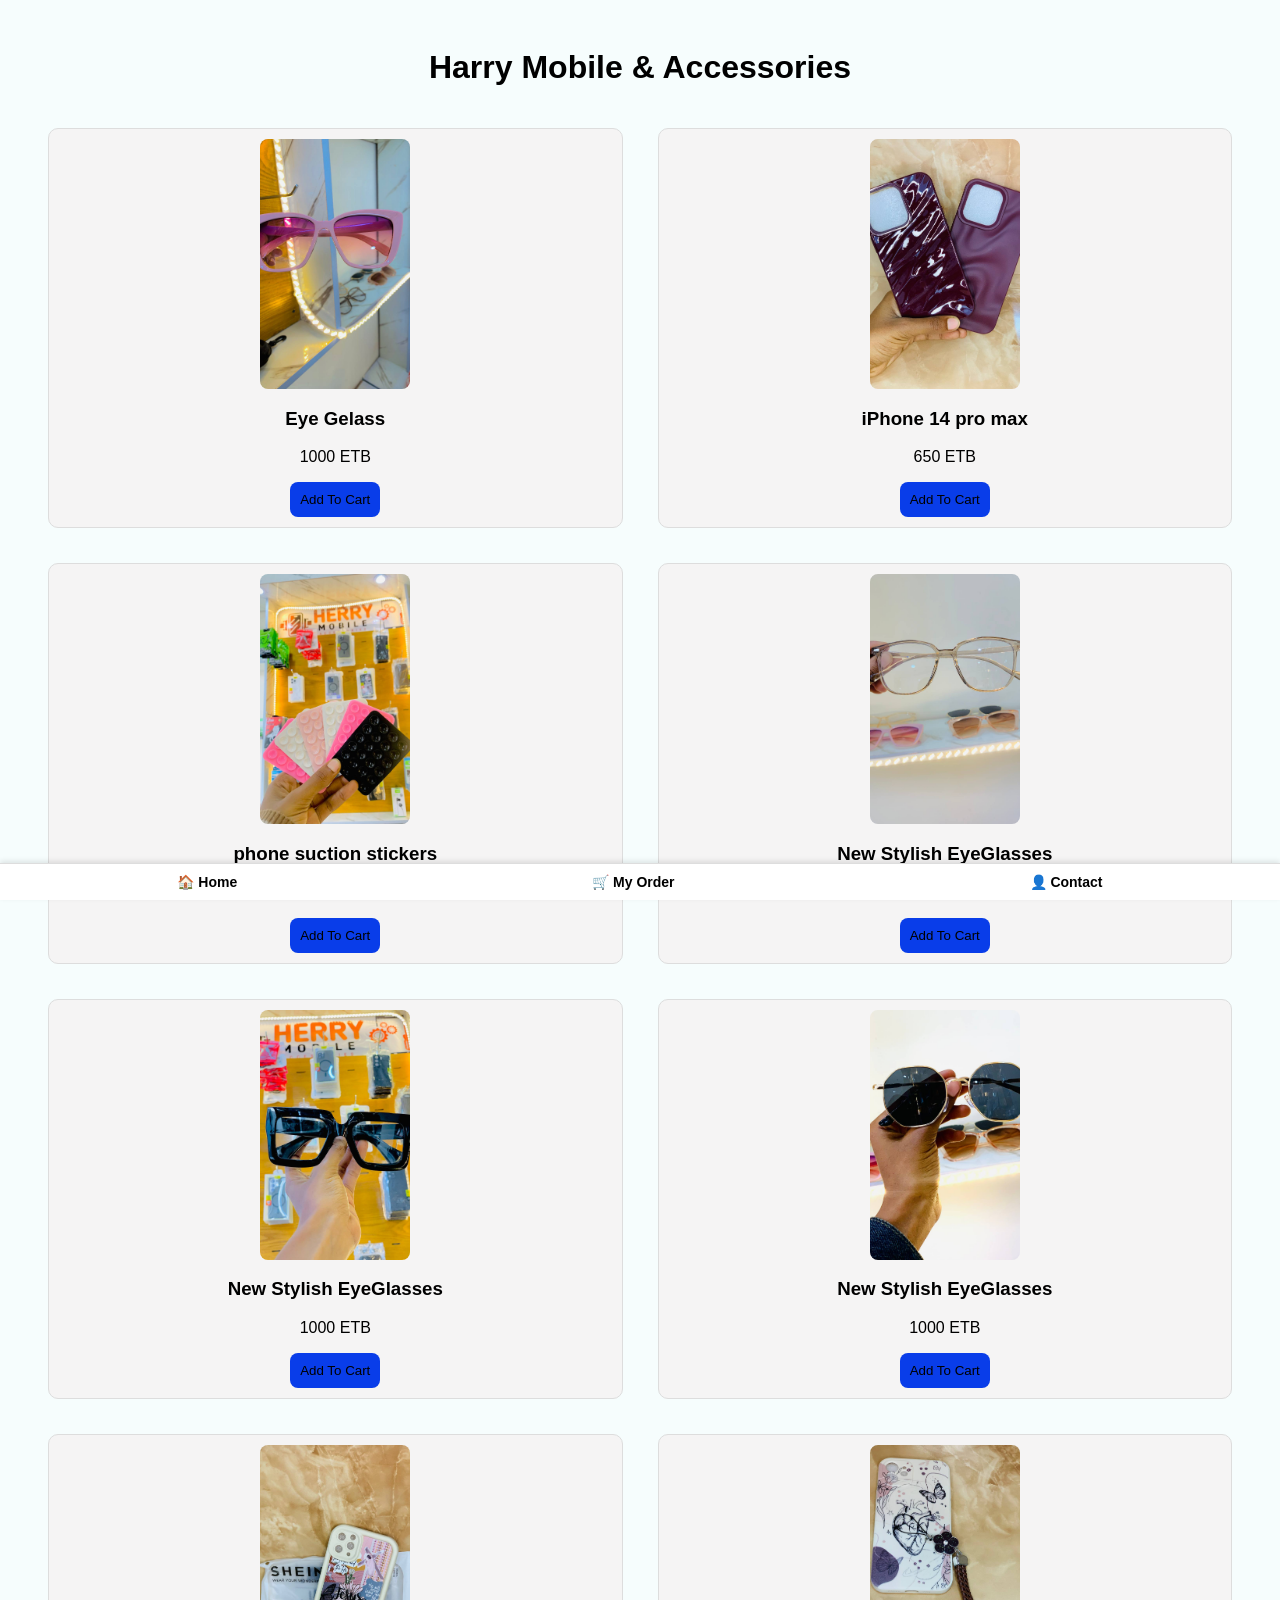
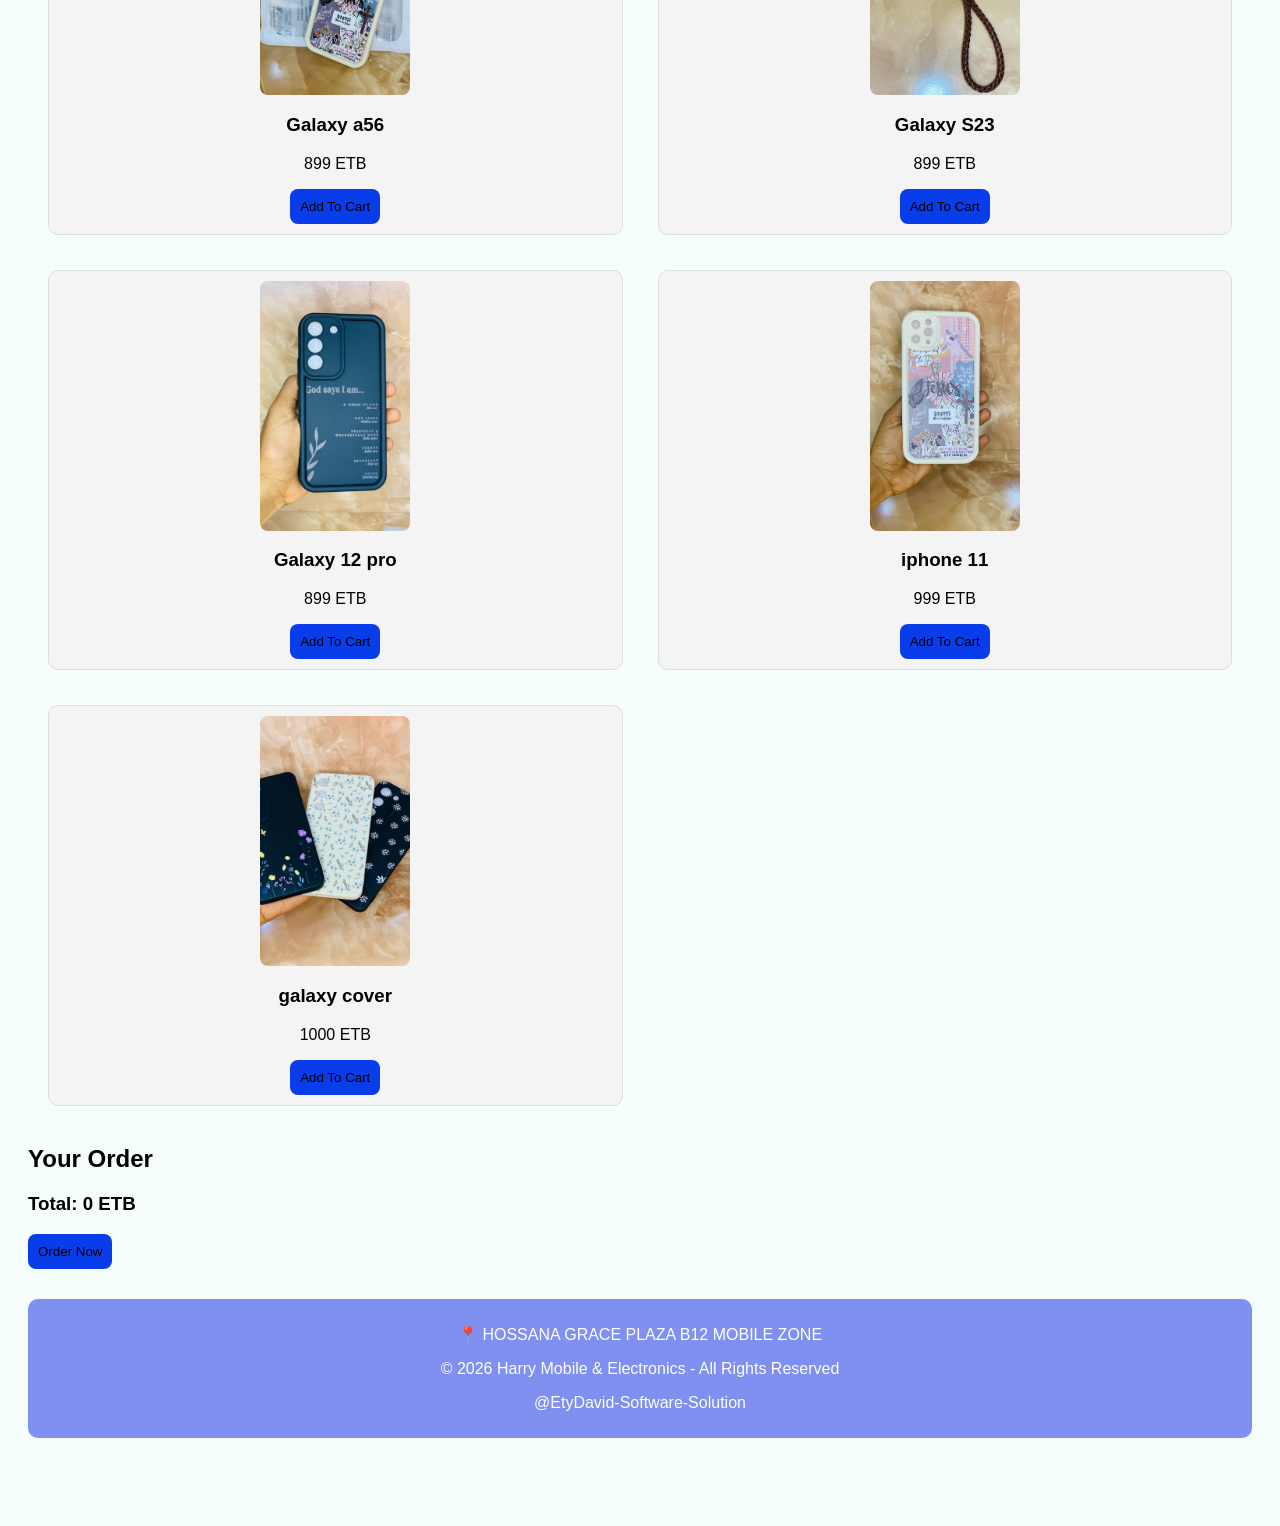
<file: index.html>
<!DOCTYPE html>
<html>
<head>
    <meta charset="UTF-8">
    <meta name="viewport" content="width=device-width, initial-scale=1.0">
    <title>Harry Mobile & Accessories</title>
    <link rel="stylesheet" href="style.css">
</head>
<body>

    <div class="bottom-nav">
        <a href="index.html" onclick="if(window.refreshStoreListeners){ window.refreshStoreListeners(); }">
            🏠 Home
        </a>

        <a href="#cart">
            🛒 My Order
        </a>

        <a href="contact.html">
            👤 Contact
        </a>
    </div>

    <h1>Harry Mobile & Accessories</h1>

    <div id="products"></div>

    <h2>Your Order</h2>
    <ul id="cart"></ul>

    <h3>Total: <span id="total">0</span> ETB</h3>

    <button id="orderBtn">
        Order Now
    </button>

    <footer>
        <p>📍 HOSSANA GRACE PLAZA B12 MOBILE ZONE</p>
        <p>© 2026 Harry Mobile & Electronics - All Rights Reserved</p>
        <p>@EtyDavid-Software-Solution</p>
    </footer>   

    <script src="https://telegram.org/js/telegram-web-app.js"></script>
    <script src="main.js"></script>

</body>
</html>
</file>
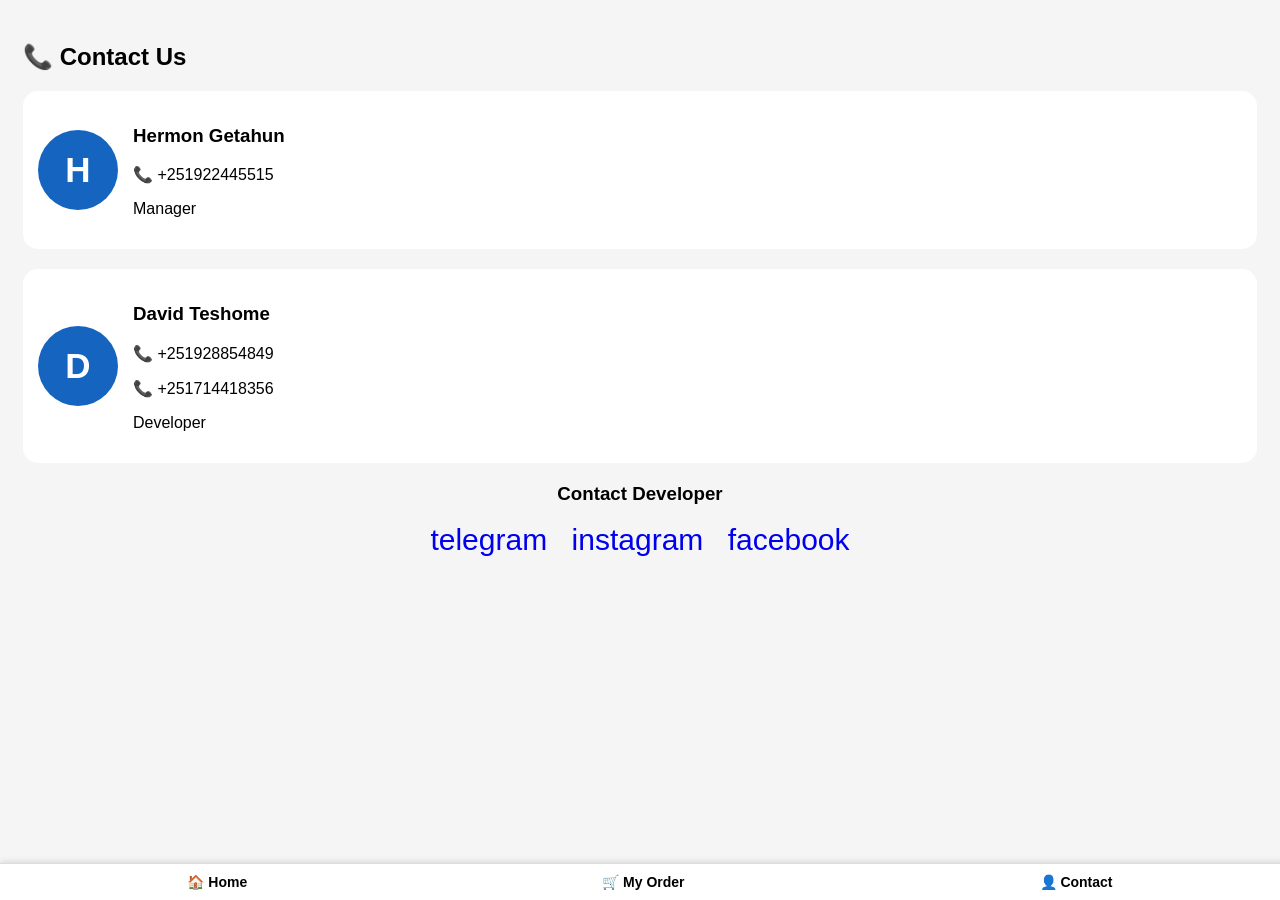
<file: contact.html>
<!DOCTYPE html>
<html>
<head>
<meta charset="UTF-8">
<meta name="viewport" content="width=device-width, initial-scale=1">

<title>Contact Us</title>

<link rel="stylesheet" href="style.css">

<style>

body{
font-family:Arial,sans-serif;
background:#f5f5f5;
padding:15px;
}

.contact-card{
background:white;
padding:15px;
border-radius:15px;
margin-bottom:20px;
display:flex;
align-items:center;
gap:15px;
}

.avatar{
width:80px;
height:80px;
border-radius:50%;
background:#1565c0;
color:white;
display:flex;
justify-content:center;
align-items:center;
font-size:35px;
font-weight:bold;
}

.social{
text-align:center;
margin-top:20px;
}

.social a{
font-size:30px;
margin:10px;
text-decoration:none;
}

.bottom-nav{
position:fixed;
bottom:0;
left:0;
width:100%;
background:white;
display:flex;
justify-content:space-around;
padding:10px;
border-top:1px solid #ddd;
}

.bottom-nav a{
text-decoration:none;
color:black;
font-weight:bold;
}

</style>

</head>

<body>

<h2>📞 Contact Us</h2>

<div class="contact-card">

<div class="avatar">H</div>

<div>
<h3>Hermon Getahun</h3>
<p>📞 +251922445515</p>
<p>Manager</p>
</div>

</div>

<div class="contact-card">

<div class="avatar">D</div>

<div>
<h3>David Teshome</h3>
<p>📞 +251928854849</p>
<p>📞 +251714418356</p>
<p>Developer</p>
</div>

</div>

<div class="social">

<h3>Contact Developer</h3>

<a href="https://t.me/pselms">telegram</a>

<a href="https://instagram.com/david_teshome08">instagram</a>

<a href="https://facebook.com/david's teshome">facebook</a>

</div>

<br><br><br><br>

<div class="bottom-nav">

<a href="index.html">🏠 Home</a>

<a href="#">🛒 My Order</a>

<a href="contact.html">👤 Contact</a>

</div>

</body>
</html>
</file>
<file: style.css>
body{
font-family: Arial;
padding:20px;
background:#f6fdfd;;


}

h1{
text-align:center;
}

.product{
background:rgb(245, 244, 244);
padding:10px;
margin:10px;
border-radius:10px;
}

.product img{
width:100%;
max-width:350px;
display:block;
margin:auto;
border-radius:20px;
}

button{
background:rgb(9, 61, 233);
padding:10px;
border:none;
border-radius:8px;
cursor:pointer;
}

.cart{
background:rgb(136, 154, 212);
padding:15px;
margin-top:20px;
border-radius:10px;
}

footer{
    background:#7f90f1;
    color:white;
    text-align:center;
    padding:10px;
    margin-top:30px;
    border-radius:10px;
}

#products{
display:grid;
grid-template-columns:repeat(2,1fr);
gap:15px;
padding:10px;
}

.product{
border:1px solid #ddd;
border-radius:10px;
padding:10px;
text-align:center;
}

.product img{
width:100%;
height:250px;
object-fit:cover;
border-radius:8px;
}

@media(max-width:600px){

#products{
grid-template-columns:repeat(2,1fr);
}

.product img{
height:120px;
}

}

nav{
text-align:center;
margin:15px 0;
}

nav a{
display:inline-block;
padding:10px 20px;
background:#1565c0;
color:white;
text-decoration:none;
border-radius:8px;
font-weight:bold;
}

.bottom-nav{
position:fixed;
bottom:0;
left:0;
width:100%;
background:white;
display:flex;
justify-content:space-around;
align-items:center;
padding:12px 0;
border-top:1px solid #ddd;
box-shadow:0 -2px 5px rgba(0,0,0,0.1);
z-index:1000;
}

.bottom-nav a{
text-decoration:none;
color:black;
font-size:14px;
font-weight:bold;
text-align:center;
}

body{
padding-bottom:80px;
}

.tabs{
display:flex;
gap:10px;
overflow:auto;
margin:20px 0;
}

.tab-btn{
padding:10px 20px;
border-radius:25px;
border:1px solid #ccc;
background:white;
cursor:pointer;
}

.active{
background:#ff7043;
color:white;
}

.orders-box{
background:white;
padding:30px;
border-radius:15px;
text-align:center;
min-height:250px;
}

.bottom-nav{
position:fixed;
bottom:0;
left:0;
width:100%;
background:white;
display:flex;
justify-content:space-around;
padding:10px 0;
border-top:1px solid #ddd;
}

.bottom-nav a{
text-decoration:none;
color:black;
font-weight:bold;
text-align:center;
}

body{
padding-bottom:80px;
}
</file>
